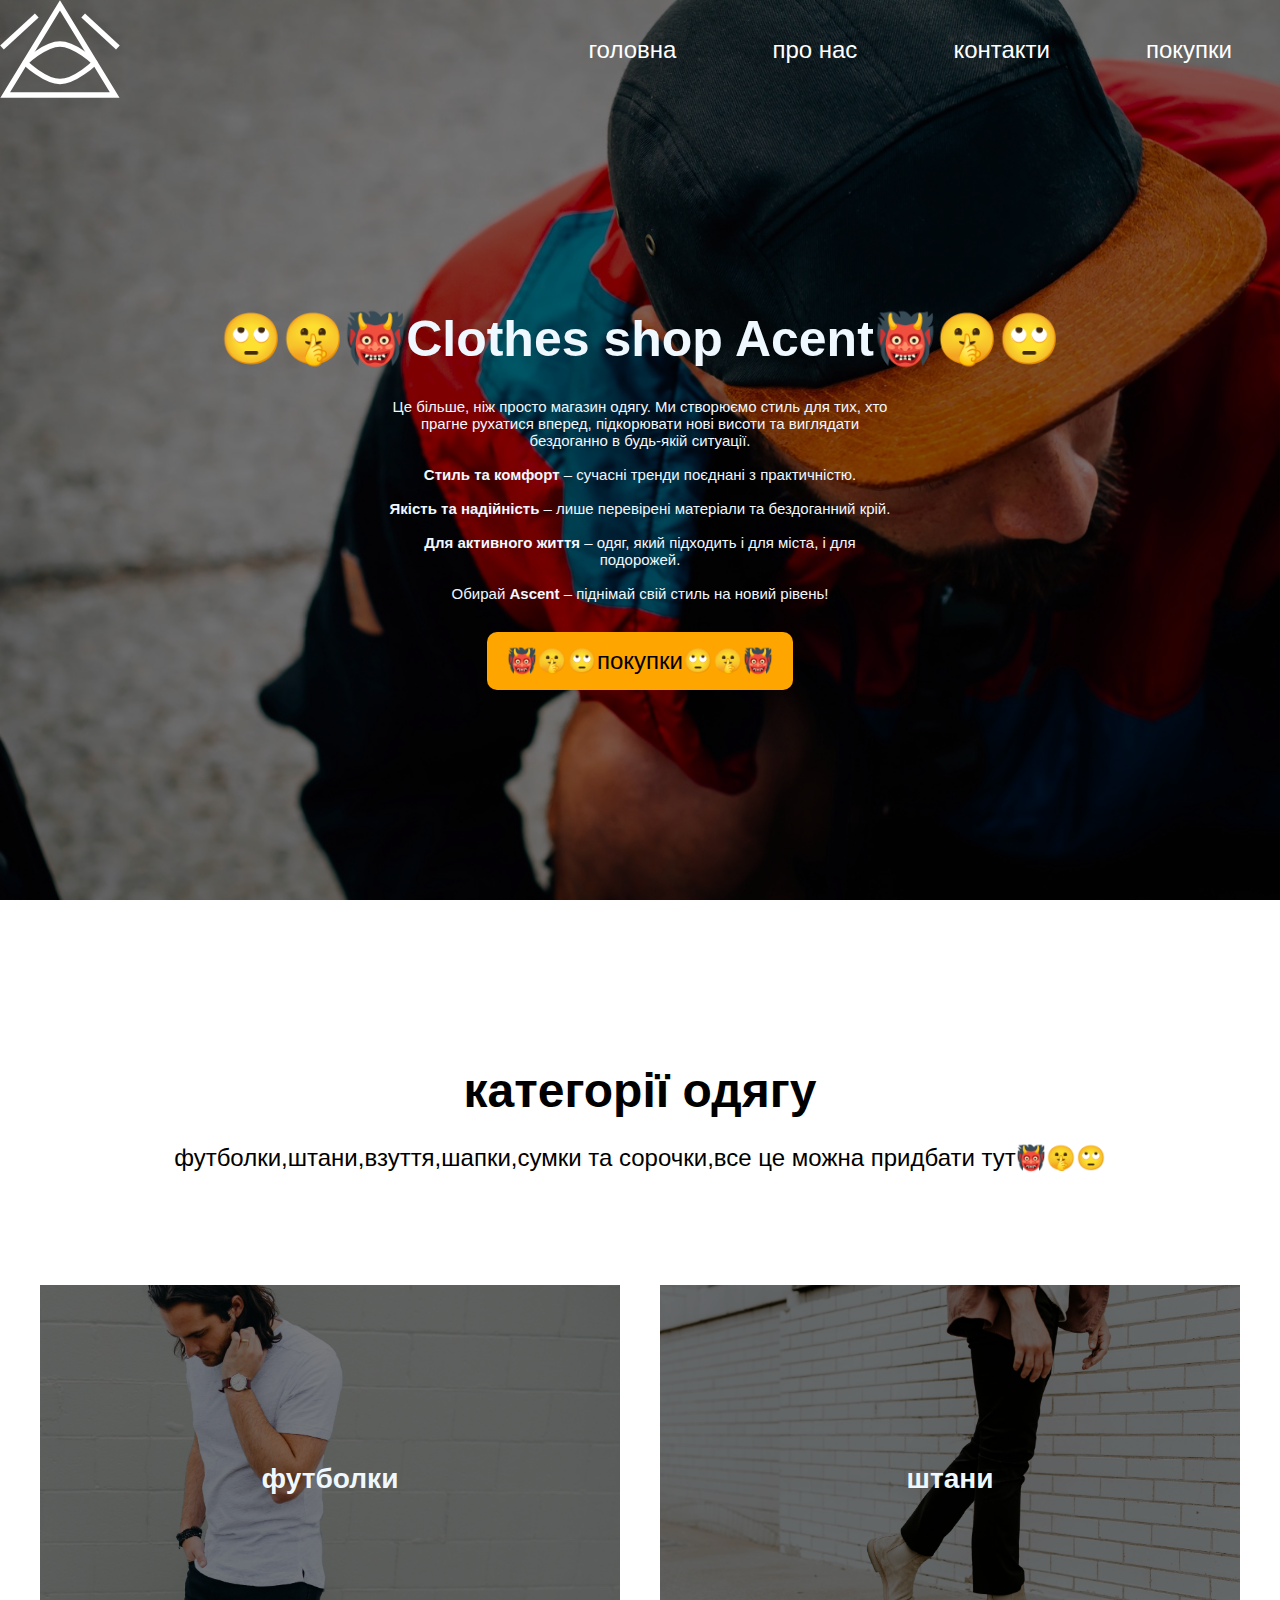
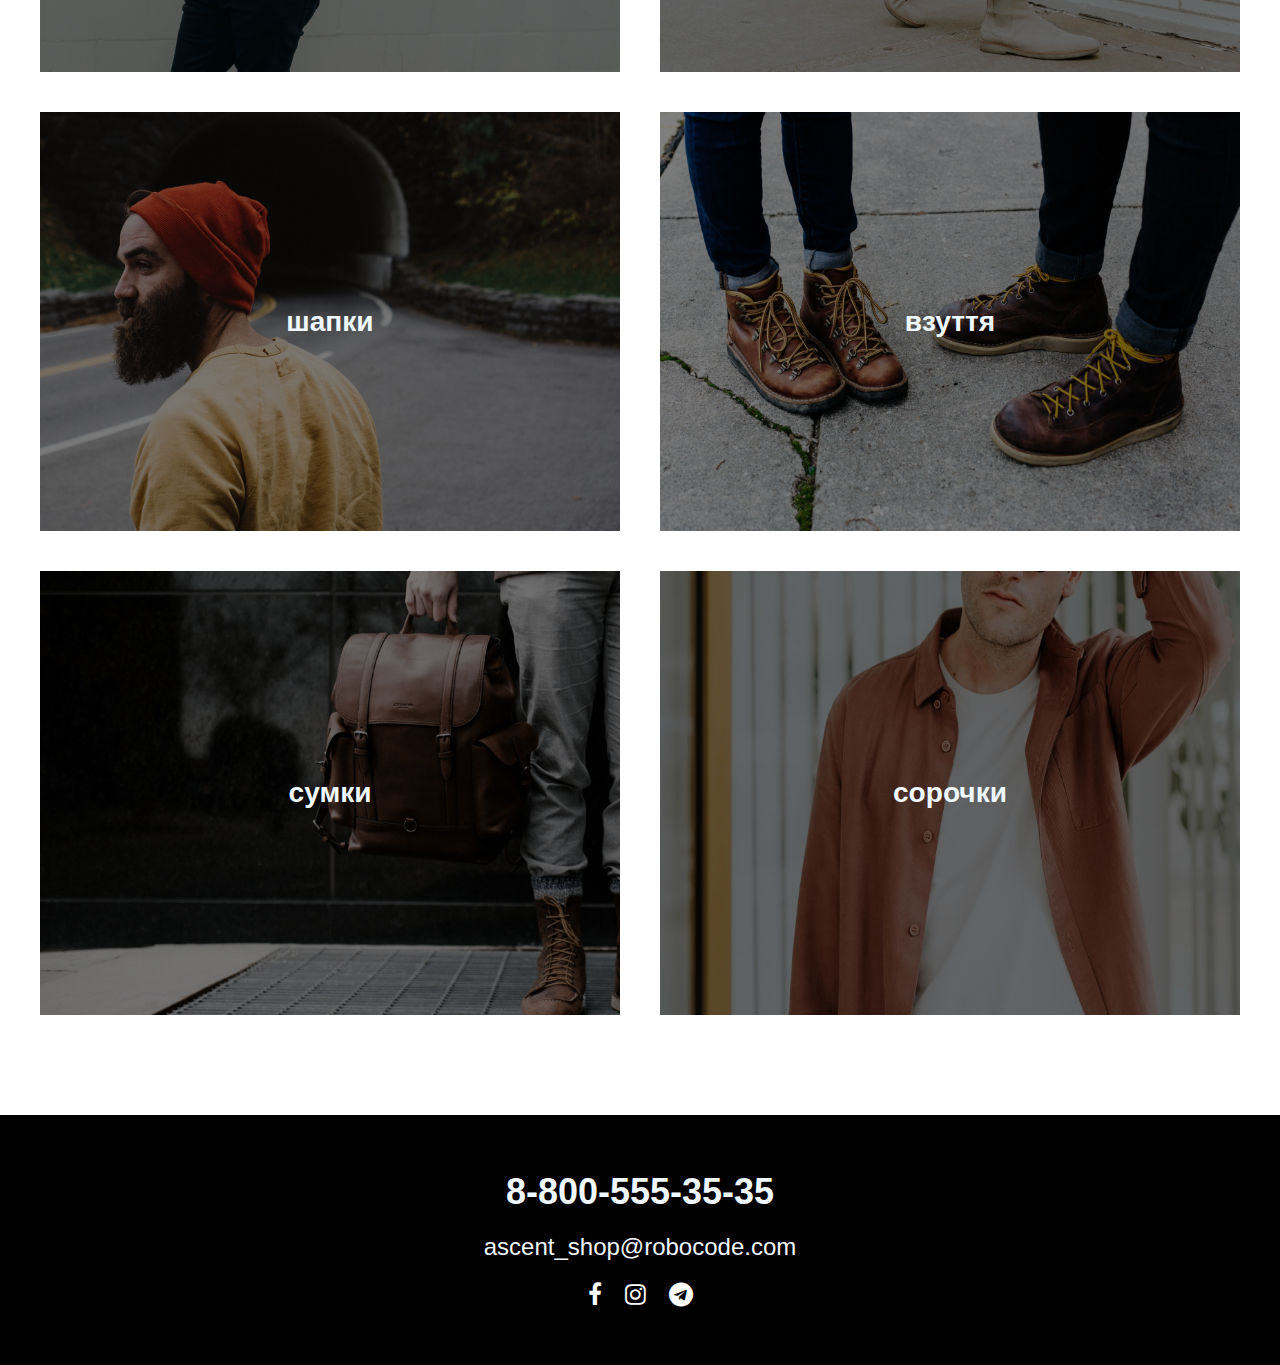
<file: index.html>
<!DOCTYPE html>
<html lang="en">
<head>
    <meta charset="UTF-8">
    <meta name="viewport" content="width=device-width, initial-scale=1.0">
    <link rel="stylesheet" href="font-awesome-4.7.0/css/font-awesome.min.css">
    <link rel="stylesheet" href="style_default.css">
    <link rel="stylesheet" href="style.header.css">
    <link rel="stylesheet" href="style.main.css">
    <title>stor</title>
</head>
<body class="main_grid">
    <header class="main_header header1">
<div class="back">
    <nav>
        <a href="index.html"><img src="/images/logo.svg" class="logo"></a>
        <ul class="menu">
<li><a href="/index.html">головна</a></li>
<li><a href="/about.html">про нас</a></li>
<li><a href="/shop.html">контакти</a></li>
<li><a href="/contacts.html">покупки</a></li>
        </ul>
    </nav>
    <div class="banner">
        <h1> 🙄🤫👹Clothes shop Acent👹🤫🙄</h1>
        <p>Це більше, ніж просто магазин одягу. Ми створюємо стиль для тих, хто прагне рухатися вперед, підкорювати нові висоти та виглядати бездоганно в будь-якій ситуації.<br><br>
                        
            <b>Стиль та комфорт</b> – сучасні тренди поєднані з практичністю.<br><br>
            <b>Якість та надійність</b> – лише перевірені матеріали та бездоганний крій.<br><br>
            <b>Для активного життя</b> – одяг, який підходить і для міста, і для подорожей.<br><br>
            
            Обирай <b>Ascent</b> – піднімай свій стиль на новий рівень!
        </p>
        <a href="/shop.html" class="button"><div>👹🤫🙄покупки🙄🤫👹</div></a>
    </div>
</div>
    </header>
    <main>
        <section class="Clothes">
            <h1>категорії одягу</h1>
            <p>футболки,штани,взуття,шапки,сумки та сорочки,все це можна придбати тут👹🤫🙄</p>
        </section>
        <div class="tiles">
            <div class="item">
                <img src="/images/T-shirts.jpg" alt="футболки" class="item_img">
                <div class="item_overplay">
                    <h3>футболки</h3>
                </div>
            </div>
                <div class="item">
                <img src="/images/Pants.jpg" alt="штани" class="item_img">
                <div class="item_overplay">
                    <h3>штани</h3>
                </div>
            </div>
                <div class="item">
                <img src="/images/Hats.jpg" alt="шапки" class="item_img">
                <div class="item_overplay">
                    <h3>шапки</h3>
                </div>
            </div>
                <div class="item">
                <img src="/images/Shoes.jpg" alt="взуття" class="item_img">
                <div class="item_overplay">
                    <h3>взуття</h3>
                </div>
            </div>
                <div class="item">
                <img src="images/Bags.jpg" alt="сумки" class="item_img">
                <div class="item_overplay">
                    <h3>сумки</h3>
                </div>
            </div>
                <div class="item">
                <img src="/images/Shirts.jpg" alt="сорочки" class="item_img">
                <div class="item_overplay">
                    <h3>сорочки</h3>
                </div>
            </div>
            </div>
        </div>
    </main>
    <footer>
        <h2>8-800-555-35-35</h2>
        <p>ascent_shop@robocode.com</p>
        <div class="social_contacts">
        <a href="#">
            <i class="fa fa-facebook"></i>
        </a>
        <a href="#">
            <i class="fa fa-instagram"></i>
        </a>
        <a href="#">
            <i class="fa fa-telegram"></i>
        </a>
    </div>
    </footer>
</body>
</html>
</file>
<file: style_default.css>
* {
	margin: 0;
	padding: 0;
}

body {
	font-size: 24px;
	font-family: sans-serif;
}

a {
	text-decoration: none;
	color: white;
}
</file>
<file: style.header.css>
.main_grid {
    display: grid;
    grid-template-columns: 1fr repeat(2, minmax(auto, 25em)) 1fr;
}
.main_header{
	background-image: url(images/header_back.jpg);
}
.about_header{
	background-image: url(images/about_header_back.jpg);
}
.contacts_header{
	background-image: url(images/contacts_header_back.jpg);
}
.shop_header{
	background-image: url(images/shop_header_back.jpg);
}


.header1 {
	height: 100vh;
}


.header2 {
	height: 60vh;
}

header {
	grid-column: 1/5;
	background-size: cover;
}
.back {
	background-color: rgba(0, 0, 0, 0.5);
	display: flex;
flex-direction:column ;
height: 100%;
}


header nav {
	height: 100px;
	display: flex;
	justify-content: space-between;
	align-items: center;
}


.menu {
	list-style: none;
	display: flex;
	
}
.menu li{
	padding: 1em 2em;
}


nav a{
	height: 100%;
}

nav a .logo{
	height: 100%;
}


.banner {
	display: flex;
	flex-direction: column;
	align-items: center;
	justify-content: center;
	flex-grow: 1;
	color: aliceblue;
}

.banner h1{
	font-size: 50px;
}

.banner p{
	font-size: 15px;
	text-align: center;
	width: 40%;
	padding: 30px;
}


.button {
	padding: 15px 20px;
	background-color: orange;
	border-radius: 10px;
	color: black;
}

.menu li a:hover{
color: orange;
transition: 0.9s;
}
.button:hover {
	background-color:#8c6900;
	transition: 0.9s;
}
</file>
<file: style.main.css>
main {
  grid-column: 2/4;
}
.Clothes {
    display: flex;
    flex-direction: column;
    justify-content: space-around;
    align-items: center;
    height: 15vh;
    padding-top: 150px;
    padding-bottom: 100px;
}


.tiles {
    display: grid;
    grid-template-columns: 1fr 1fr;
    gap: 40px;
    margin-bottom: 100px;
}

.item {
  display: grid;
  grid-template-columns: 1;
  grid-template-rows: 1;
  overflow: hidden;
}



.item img {
  width: 100%;
  height: 100%;
  grid-column: 1/-1;
  grid-row: 1/-1;
}


.item .item_overplay {
  color: aliceblue;
  display: flex;
  justify-content: center;
  align-items: center;
  grid-column: 1/-1;
  grid-row: 1/-1;
  z-index: 1;
  background-color: rgba(0, 0, 0, 0.5);
}



.item:hover  .item_img{
 transform: scale(1.25);
 transition: 0.5s;
}


footer {
  background-color: black;
  display: flex;
  justify-content: center;
  align-items: center;
  flex-direction: column;
  grid-column: 1 / -1;
  height: 250px;
  color: aliceblue;
}


.social_contacts {
  display: flex;
  width: 10vw;
  justify-content: space-around;
}

footer p{
  padding: 20px 0;
}
</file>
